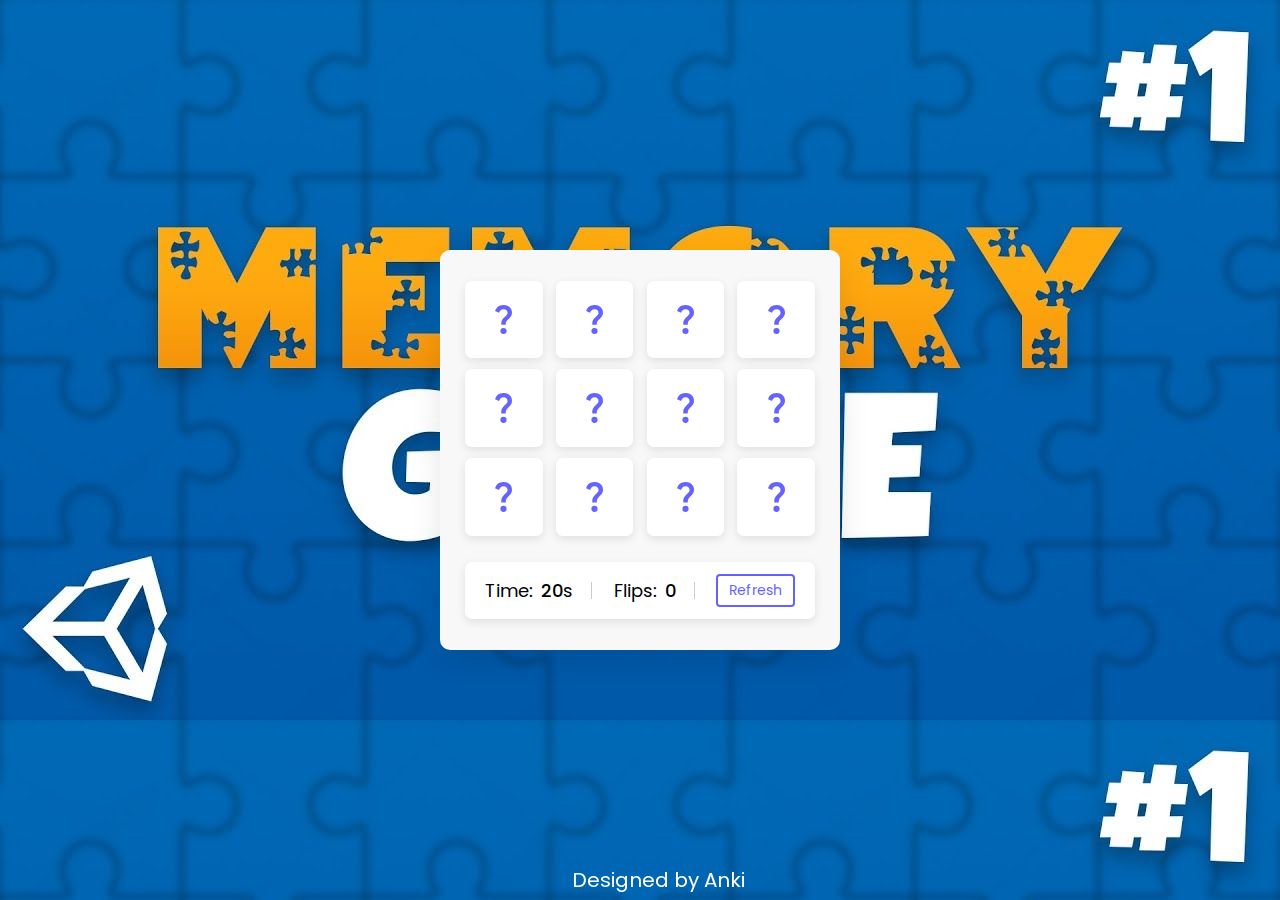
<file: index.html>
<!DOCTYPE html>

<html lang="en" dir="ltr">
  <head>
    <meta charset="utf-8">  
    <title>Memory Card Game</title>
    <p style="background-image: url('bg.jpg');">
    <link rel="stylesheet" href="style.css">
    <meta name="viewport" content="width=device-width, initial-scale=1.0">
    
  </head>
  <body>
    <div class="wrapper">
      <ul class="cards">
        <li class="card">
          <div class="view front-view">
            <img src="images/que_icon.svg" alt="icon">
          </div>
          <div class="view back-view">
            <img src="images/img-1.png" alt="card-img">
          </div>
        </li>
        <li class="card">
          <div class="view front-view">
            <img src="images/que_icon.svg" alt="icon">
          </div>
          <div class="view back-view">
            <img src="images/img-2.png" alt="card-img">
          </div>
        </li>
        <li class="card">
          <div class="view front-view">
            <img src="images/que_icon.svg" alt="icon">
          </div>
          <div class="view back-view">
            <img src="images/img-3.png" alt="card-img">
          </div>
        </li>
        <li class="card">
          <div class="view front-view">
            <img src="images/que_icon.svg" alt="icon">
          </div>
          <div class="view back-view">
            <img src="images/img-4.png" alt="card-img">
          </div>
        </li>
        <li class="card">
          <div class="view front-view">
            <img src="images/que_icon.svg" alt="icon">
          </div>
          <div class="view back-view">
            <img src="images/img-5.png" alt="card-img">
          </div>
        </li>
        <li class="card">
          <div class="view front-view">
            <img src="images/que_icon.svg" alt="icon">
          </div>
          <div class="view back-view">
            <img src="images/img-6.png" alt="card-img">
          </div>
        </li>
        <li class="card">
          <div class="view front-view">
            <img src="images/que_icon.svg" alt="icon">
          </div>
          <div class="view back-view">
            <img src="images/img-5.png" alt="card-img">
          </div>
        </li>
        <li class="card">
          <div class="view front-view">
            <img src="images/que_icon.svg" alt="icon">
          </div>
          <div class="view back-view">
            <img src="images/img-6.png" alt="card-img">
          </div>
        </li>
        <li class="card">
          <div class="view front-view">
            <img src="images/que_icon.svg" alt="icon">
          </div>
          <div class="view back-view">
            <img src="images/img-1.png" alt="card-img">
          </div>
        </li>
        <li class="card">
          <div class="view front-view">
            <img src="images/que_icon.svg" alt="icon">
          </div>
          <div class="view back-view">
            <img src="images/img-2.png" alt="card-img">
          </div>
        </li>
        <li class="card">
          <div class="view front-view">
            <img src="images/que_icon.svg" alt="icon">
          </div>
          <div class="view back-view">
            <img src="images/img-3.png" alt="card-img">
          </div>
        </li>
        <li class="card">
          <div class="view front-view">
            <img src="images/que_icon.svg" alt="icon">
          </div>
          <div class="view back-view">
            <img src="images/img-4.png" alt="card-img">
          </div>
        </li>
        <div class="details">
          <p class="time">Time: <span><b>20</b>s</span></p>
          <p class="flips">Flips: <span><b>0</b></span></p>
          <button>Refresh</button>
        </div>
      </ul>
    </div>

    <script src="script.js"></script>
    
    
  </body>

  <footer>
    <p>Designed by Anki</p>
    <!-- <p><a href="mailto:hege@example.com">hege@example.com</a></p> -->
  </footer>
</html>
</file>
<file: style.css>
/* Import Google Font - Poppins */
@import url('https://fonts.googleapis.com/css2?family=Poppins:wght@400;500;600;700&display=swap');
*{
  margin: 0;
  padding: 0;
  box-sizing: border-box;
  font-family: 'Poppins', sans-serif;
}
p{
  font-size: 20px;
}
footer {  
  position: fixed;  
  left: 50px;  
  bottom: 5px;  
  right:50px;  
  width: 95%;   
  /* background-color: rgb(36, 6, 6);   */
  color: white;  
  text-align: center;  
  }  
/* footer {
  text-align: center;
  padding: 3px;
  background-color: DarkSalmon;
  color: white; 
}*/
body{
  display: flex;
  align-items: center;
  justify-content: center;
  min-height: 100vh;
  background: #6563ff;
  background-image: url("bg.jpg");
}
::selection{
  color: #fff;
  background: #6563ff;
}
.wrapper{
  padding: 25px;
  background: #f8f8f8;
  border-radius: 10px;
  box-shadow: 0 10px 30px rgba(0,0,0,0.1);
}
.cards, .card, .view, .details, p{
  display: flex;
  align-items: center;
  justify-content: center;
}
.cards{
  height: 350px;
  width: 350px;
  flex-wrap: wrap;
  justify-content: space-between;
}
.cards .card{
  cursor: pointer;
  position: relative;
  perspective: 1000px;
  transform-style: preserve-3d;
  height: calc(100% / 4 - 10px);
  width: calc(100% / 4 - 10px);
}
.card.shake{
  animation: shake 0.35s ease-in-out;
}
@keyframes shake {
  0%, 100%{
    transform: translateX(0);
  }
  20%{
    transform: translateX(-13px);
  }
  40%{
    transform: translateX(13px);
  }
  60%{
    transform: translateX(-8px);
  }
  80%{
    transform: translateX(8px);
  }
}
.cards .card .view{
  width: 100%;
  height: 100%;
  user-select: none;
  pointer-events: none;
  position: absolute;
  background: #fff;
  border-radius: 7px;
  backface-visibility: hidden;
  transition: transform 0.25s linear;
  box-shadow: 0 3px 10px rgba(0,0,0,0.1);
}
.card .front-view img{
  max-width: 17px;
}
.card .back-view{
  transform: rotateY(-180deg);
}
.card .back-view img{
  max-width: 40px;
}
.card.flip .front-view{
  transform: rotateY(180deg);
}
.card.flip .back-view{
  transform: rotateY(0);
}

.details{
  width: 100%;
  margin-top: 15px;
  padding: 0 20px;
  border-radius: 7px;
  background: #fff;
  height: calc(100% / 4 - 30px);
  justify-content: space-between;
  box-shadow: 0 3px 10px rgba(0,0,0,0.1);
}
.details p{
  font-size: 18px;
  height: 17px;
  padding-right: 18px;
  border-right: 1px solid #ccc;
}
.details p span{
  margin-left: 8px;
}
.details p b{
  font-weight: 500;
}
.details button{
  cursor: pointer;
  font-size: 14px;
  color: #6563ff;
  border-radius: 4px;
  padding: 4px 11px;
  background: #fff;
  border: 2px solid #6563ff;
  transition: 0.3s ease;
}
.details button:hover{
  color: #fff;
  background: #6563ff;
}

@media screen and (max-width: 700px) {
  .footer{
    text-align: center;
    display: flex;
    margin-top: 10px;
    margin-bottom: 20px;
    justify-content: center;
  }
  .cards{
    height: 350px;
    width: 350px;
  }
  .card .front-view img{
    max-width: 16px;
  }
  .card .back-view img{
    max-width: 40px;
  }
}

@media screen and (max-width: 530px) {
  .footer{
    text-align: center;
    display: flex;
    margin-top: 10px;
    margin-bottom: 20px;
    justify-content: center;
  }
  .cards{
    height: 300px;
    width: 300px;
  }
  .card .back-view img{
    max-width: 35px;
  }
  .details{
    margin-top: 10px;
    padding: 0 15px;
    height: calc(100% / 4 - 20px);
  }
  .details p{
    height: 15px;
    font-size: 17px;
    padding-right: 13px;
  }
  .details button{
    font-size: 13px;
    padding: 5px 10px;
    border: none;
    color: #fff;
    background: #6563ff;
  }
}
</file>
